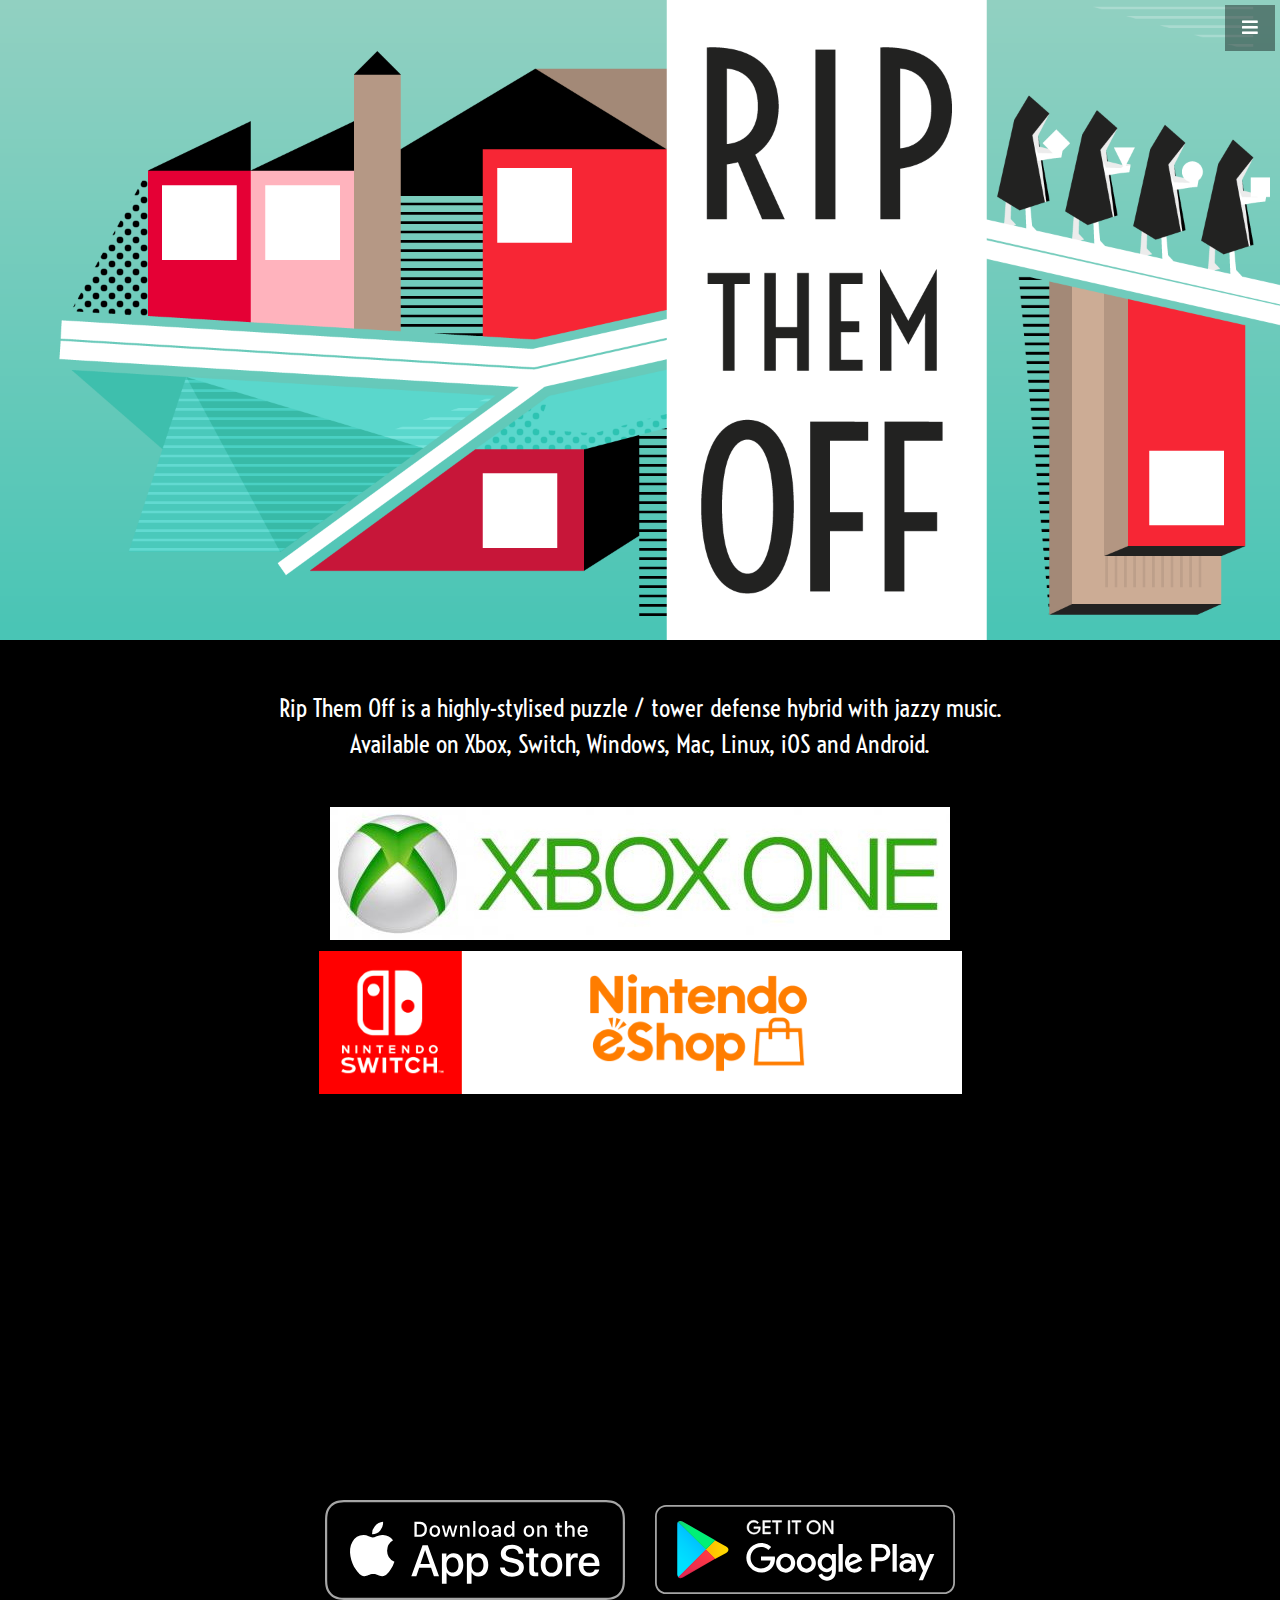
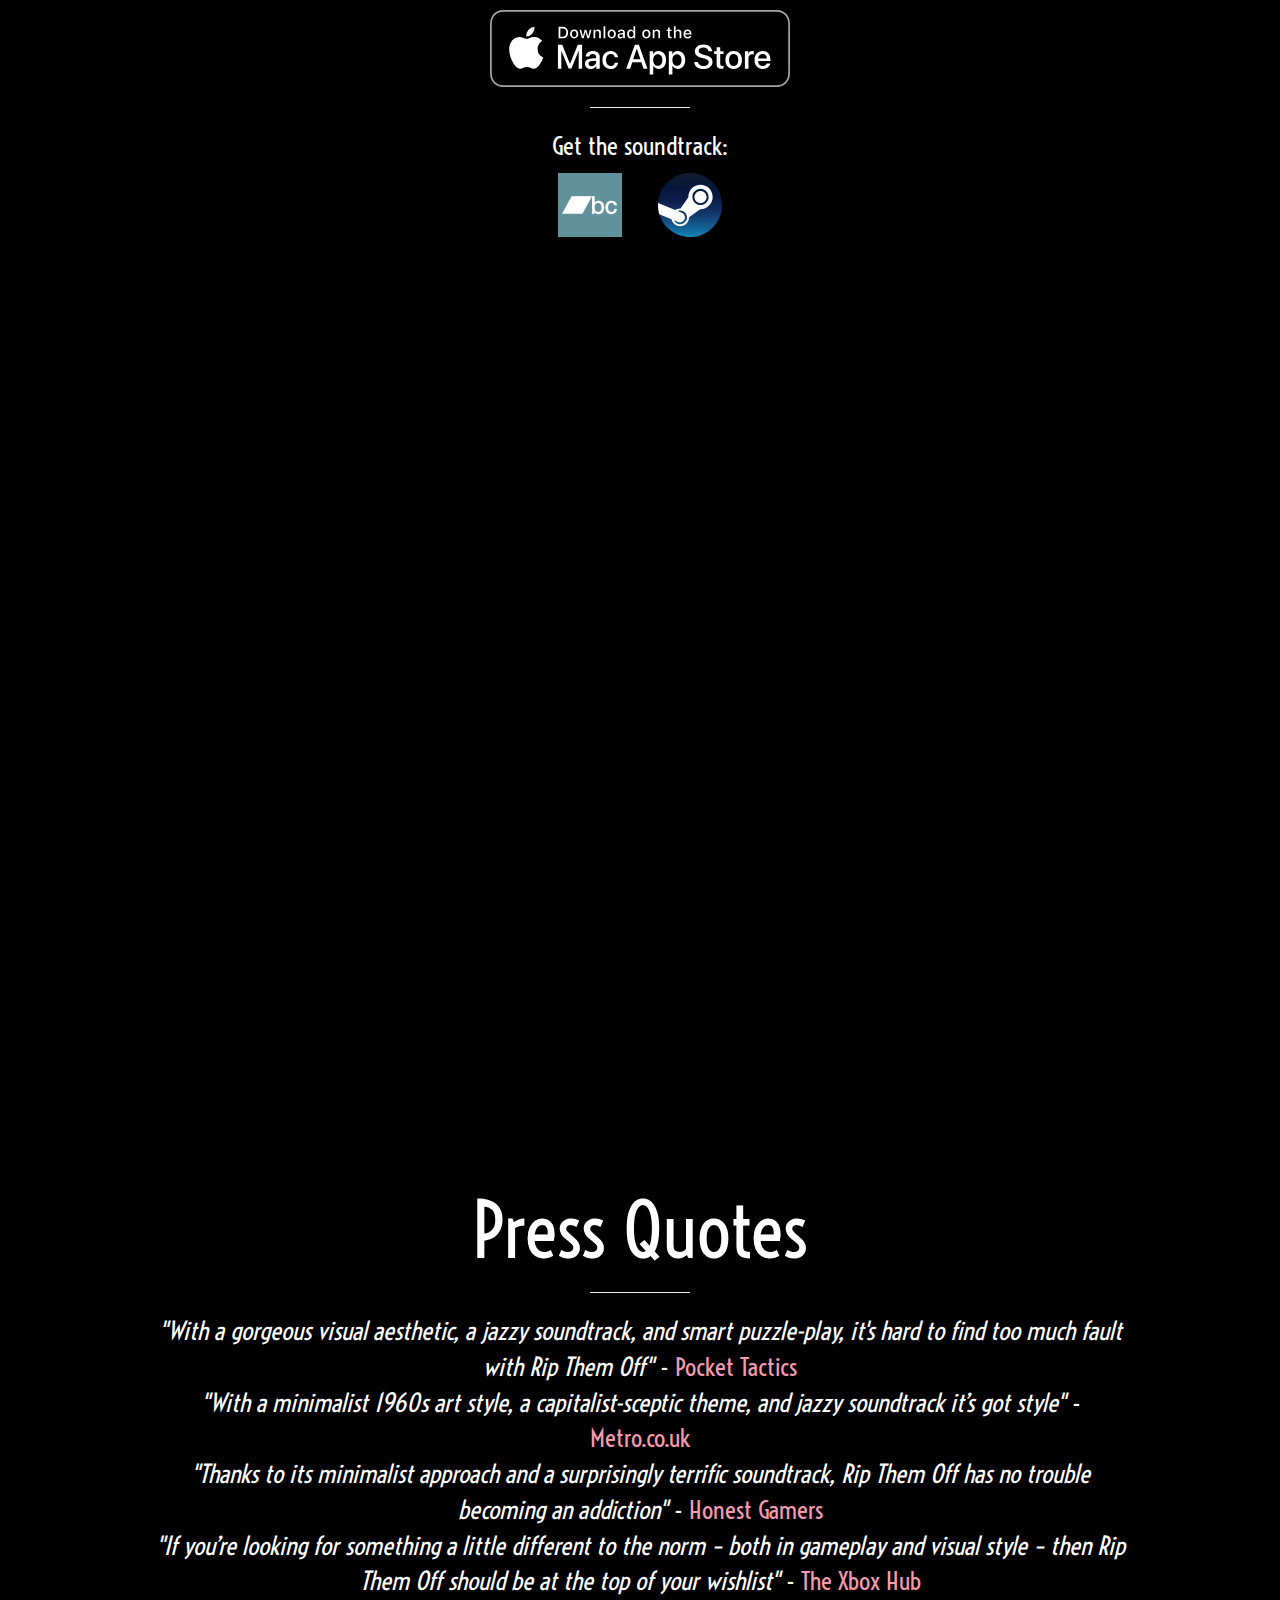
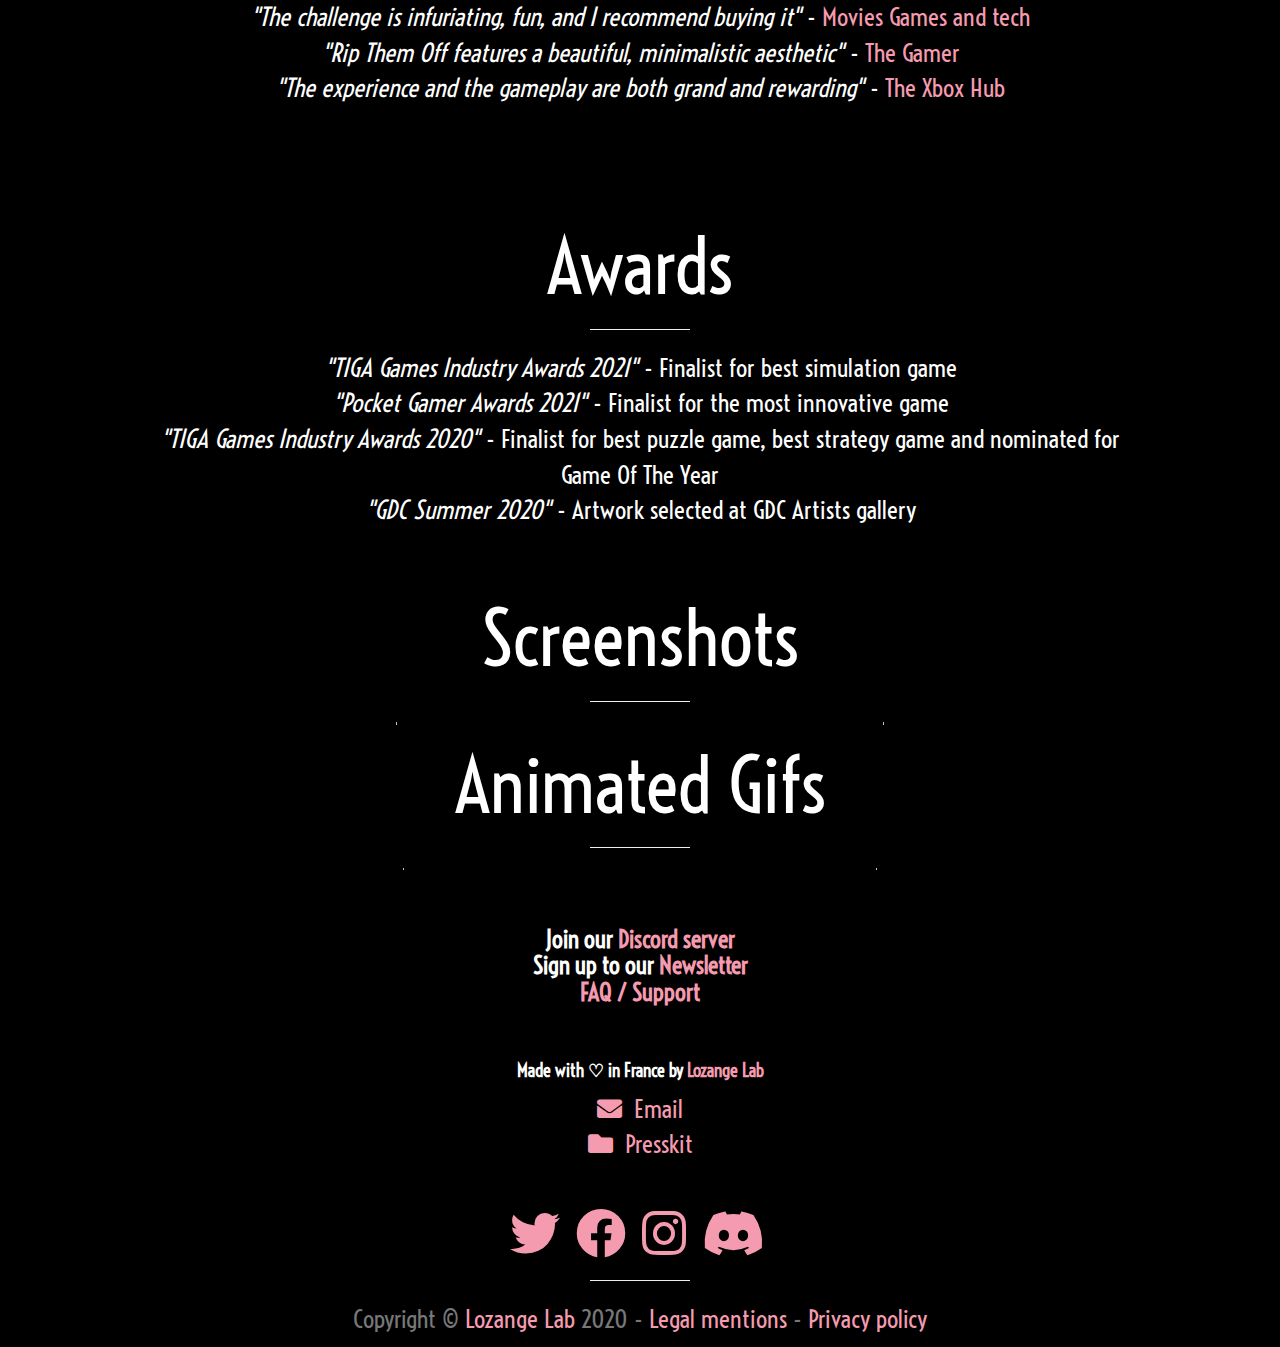
<file: index.html>
<!DOCTYPE html>
<html lang="en">
<head>
    <meta charset="utf-8">
    <meta http-equiv="X-UA-Compatible" content="IE=edge">
    <meta name="viewport" content="width=device-width, initial-scale=1">
    <meta name="description" content="">
    <meta name="author" content="Lozange Lab">
    <meta name="apple-itunes-app" content="app-id=1500176379">
    <title>Rip Them Off</title>
    <link href="css/bootstrap.min.css" rel="stylesheet">
    <link href="css/stylish-portfolio.css" rel="stylesheet">
    <meta name="twitter:card" content="summary_large_image">
    <meta name="twitter:site" content="@lozange_lab">
    <meta name="twitter:title" content="Rip Them Off">
    <meta name="twitter:description" content="A highly-stylised puzzle / tower defense hybrid with jazzy music!">
    <meta name="twitter:image" content="https://www.rip-them-off.com/img/RipThemOff-KeyArt.png">
    <link rel="icon" type="image/png" href="img/icon.png" />
    <!--[if IE]><link rel="shortcut icon" type="image/x-icon" href="img/icon.ico" /><![endif]-->
    <link href="https://use.fontawesome.com/releases/v5.0.4/css/all.css" rel="stylesheet">
    <link href="https://fonts.googleapis.com/css2?family=Voltaire&display=swap" rel="stylesheet">
    <!-- HTML5 Shim and Respond.js IE8 support of HTML5 elements and media queries -->
    <!-- WARNING: Respond.js doesn't work if you view the page via file:// -->
    <!--[if lt IE 9]>
        <script src="https://oss.maxcdn.com/libs/html5shiv/3.7.0/html5shiv.js"></script>
        <script src="https://oss.maxcdn.com/libs/respond.js/1.4.2/respond.min.js"></script>
    <![endif]-->
    <script type="application/ld+json">
	{
        "@context": "http://schema.org",
        "@type":"VideoGame",
        "name":"Rip Them Off",
        "description":"A highly-stylised puzzle / tower defense hybrid with jazzy music!",
        "genre":[
			"Puzzle",
			"Simulation"
			],
        "url":"https://www.rip-them-off.com",
        "image":"https://www.rip-them-off/img/RipThemOff-KeyArt.png",
        "screenshot":"https://www.rip-them-off/img/RipThemOff-Screenshot03.png",
        "contentRating":"PEGI 3+"
	}
    </script>
</head>
<body>
    <!-- Navigation -->
    <a id="menu-toggle" href="#" class="btn btn-dark btn-lg toggle"><i class="fa fa-bars"></i></a>
    <nav id="sidebar-wrapper">
        <ul class="sidebar-nav">
            <a id="menu-close" href="#" class="btn btn-light btn-lg pull-right toggle"><i class="fa fa-times"></i></a>
            <li class="sidebar-brand">
                <a href="#top" onclick=$("#menu-close").click();>Rip Them Off</a>
            </li>
            <li>
                <a href="#top" onclick=$("#menu-close").click();>Home</a>
            </li>
            <li>
                <a href="#about" onclick=$("#menu-close").click();>About</a>
            </li>
            <li>
                <a href="#trailer" onclick=$("#menu-close").click();>Trailer</a>
            </li>			
			<li>
                <a href="#quotes" onclick=$("#menu-close").click();>Press Quotes</a>
            </li>
			<li>
                <a href="#awards" onclick=$("#menu-close").click();>Awards</a>
            </li>
            <li>
                <a href="#screenshots" onclick=$("#menu-close").click();>Screenshots</a>
            </li>
            <li>
                <a href="#gifs" onclick=$("#menu-close").click();>Animated Gifs</a>
            </li>
			<li>
                <a href="https://docs.google.com/document/d/1bl_rtxJQR8_BScjhUF3trSKMMDIYBjc2KOGptr0VL7U/edit" target="_blank" onclick=$("#menu-close").click();>FAQ / Support</a>
            </li>
			<li>
                <a href="https://discord.gg/U4bv5WA" target="_blank" onclick=$("#menu-close").click();>Discord</a>
            </li>
            <li>
                <a href="#contact" onclick=$("#menu-close").click();>Contact</a>
            </li>
            <li>
                <a href="http://press.rip-them-off.com" onclick=$("#menu-close").click();>Presskit</a>
            </li>
        </ul>
    </nav>

    <!-- Header -->
    <header id="header">
        <div id="header-content"></div>
    </header>

    <!-- About -->
    <section id="about" class="about">
        <div class="container">			
            <div class="row">
                <div class="col-lg-12 text-center">
                    <p>
						Rip Them Off is a highly-stylised puzzle / tower defense hybrid with jazzy music.<br/>
						Available on Xbox, Switch, Windows, Mac, Linux, iOS and Android.
					</p>
					<br />
					<p>
                        <a href="https://www.microsoft.com/store/productid/9pg9c8rpb0gj"><img src="img/XboxOneLogo.jpg" alt="Xbox One" /></a>
                    </p>					
					<p>
                        <a href="https://www.nintendo.com/games/detail/rip-them-off-switch/"><img src="img/Nintendo_Switch_eShop.png" alt="Nintendo Switch eShop" /></a>
                    </p>					
					<p>
						<iframe src="https://store.steampowered.com/widget/1295860/" frameborder="0" width="646" height="190"></iframe>
					</p>
					<p>
						<iframe frameborder="0" src="https://itch.io/embed/728457?bg_color=000000&amp;fg_color=cccccc&amp;link_color=6dc096&amp;border_color=6f6f6f" width="552" height="167"><a href="https://lozange-lab.itch.io/rip-them-off">Rip Them Off by Lozange Lab</a></iframe>
					</p>
					<p>
						<a href="https://apps.apple.com/app/id1500176379"><img src="img/Download_on_the_App_Store.svg" width="300" alt="App Store" /></a>
						&nbsp;&nbsp;&nbsp;
						<a href="https://play.google.com/store/apps/details?id=com.lozangelab.ripthemoff"><img src="img/google-play-badge.svg" width="300", alt="Google Play" /></a>					
					</p>
					<p>
						<a href="https://apps.apple.com/app/id1527402564"><img src="img/Download_on_the_Mac_App_Store.svg" width="300" alt="Mac App Store" /></a>
					</p>
					<hr class="small">
					<p>
						Get the soundtrack:
					</p>
					<p>
						<a href="https://matloz.bandcamp.com/album/rip-them-off"><img src="img/bandcamp-button-square-green-64.png" width="64" alt="Bandcamp" /></a>&nbsp;&nbsp;&nbsp;&nbsp;&nbsp;&nbsp;<a href="https://store.steampowered.com/app/1428890/Rip_Them_Off_Soundtrack?utm_source=website_rto"><img src="img/Steam_icon_logo.svg" width="64" alt="Steam" /></a>
						<br /><br />
						<iframe style="border: 0; width: 600px; height: 120px;" src="https://bandcamp.com/EmbeddedPlayer/album=223850126/size=large/bgcol=ffffff/linkcol=0687f5/tracklist=false/artwork=small/transparent=true/" seamless><a href="https://matloz.bandcamp.com/album/rip-them-off">Rip Them Off by Mat Loz</a></iframe>
					</p>
				</div>
            </div>
        </div>
    </section>

    <!-- Trailer -->
    <section id="trailer" class="services">
        <div class="container">
            <div class="row">
                <div class="text-center">
					<div class="video-responsive">
						<iframe width="800" height="450" src="https://www.youtube.com/embed/QN8hNLO--So" title="Rip Them Off" frameborder="0" allow="accelerometer; autoplay; clipboard-write; encrypted-media; gyroscope; picture-in-picture; web-share" allowfullscreen></iframe>
					</div>
                </div>
            </div>
        </div>
    </section>
	
	<!-- Press Quotes -->
    <section id="quotes" class="quotes">
        <div class="container">			
            <div class="row">
                <div class="col-lg-10 col-lg-offset-1 text-center">
					<h2>Press Quotes</h2>
                    <hr class="small">
                    <div class="row">
						<i>"With a gorgeous visual aesthetic, a jazzy soundtrack, and smart puzzle-play, it's hard to find too much fault with Rip Them Off"</i> - <a href="https://www.pockettactics.com/rip-them-off/review">Pocket Tactics</a><br />						
						<i>"With a minimalist 1960s art style, a capitalist-sceptic theme, and jazzy soundtrack it’s got style"</i> - <a href="https://metro.co.uk/2020/10/12/best-new-mobile-games-on-ios-and-android-october-2020-round-up-13406272/">Metro.co.uk</a><br />
					<i>"Thanks to its minimalist approach and a surprisingly terrific soundtrack, Rip Them Off has no trouble becoming an addiction"</i> - <a href="https://www.honestgamers.com/15129/xbox-one/rip-them-off/review.html">Honest Gamers</a><br />						
						<i>"If you’re looking for something a little different to the norm – both in gameplay and visual style – then Rip Them Off should be at the top of your wishlist"</i> - <a href="https://www.thexboxhub.com/rip-them-off-with-stylish-new-tower-defense-experience-on-xbox-and-switch/">The Xbox Hub</a></br />
						<i>"The challenge is infuriating, fun, and I recommend buying it"</i> - <a href="https://moviesgamesandtech.com/2021/03/26/review-rip-them-off/">Movies Games and tech</a></br />
						<i>"Rip Them Off features a beautiful, minimalistic aesthetic"</i> - <a href="https://www.thegamer.com/rip-them-off-looking-for-ios-pc-beta-testers/">The Gamer</a><br />						
						<i>"The experience and the gameplay are both grand and rewarding"</i> - <a href="https://www.thexboxhub.com/rip-them-off-review/">The Xbox Hub</a>
					</div>
				</div>
            </div>
        </div>
    </section>
	
	<!-- Awards -->
    <section id="awards" class="awards">
        <div class="container">			
            <div class="row">
                <div class="col-lg-10 col-lg-offset-1 text-center">
					<h2>Awards</h2>
                    <hr class="small">
                    <div class="row">
						<i>"TIGA Games Industry Awards 2021"</i> - Finalist for best simulation game<br />
						<i>"Pocket Gamer Awards 2021"</i> - Finalist for the most innovative game<br />
						<i>"TIGA Games Industry Awards 2020"</i> - Finalist for best puzzle game, best strategy game and nominated for Game Of The Year<br />
						<i>"GDC Summer 2020"</i> - Artwork selected at GDC Artists gallery
					</div>
					
				</div>
            </div>
        </div>
    </section>	

    <!-- Screenshots -->
    <section id="screenshots" class="portfolio">
        <div class="container">
            <div class="row">
                <div class="col-lg-10 col-lg-offset-1 text-center">
                    <h2>Screenshots</h2>
                    <hr class="small">
                    <div class="row">                                                
                        <div class="col-md-6">
                            <div class="portfolio-item">
                                <img class="img-portfolio img-responsive lazy" data-original="img/Rip Them Off - Screenshot01.png">
                            </div>
                        </div>
						<div class="col-md-6">
                            <div class="portfolio-item">
                                <img class="img-portfolio img-responsive lazy" data-original="img/Rip Them Off - Screenshot02.png">
                            </div>
                        </div>
						<div class="col-md-6">
                            <div class="portfolio-item">
                                <img class="img-portfolio img-responsive lazy" data-original="img/Rip Them Off - Screenshot03.png">
                            </div>
                        </div>
                        <div class="col-md-6">
                            <div class="portfolio-item">
                                <img class="img-portfolio img-responsive lazy" data-original="img/Rip Them Off - Screenshot04.png">
                            </div>
                        </div>
						<div class="col-md-6">
                            <div class="portfolio-item">
                                <img class="img-portfolio img-responsive lazy" data-original="img/Rip Them Off - Screenshot05.png">
                            </div>
                        </div>
                        <div class="col-md-6">
                            <div class="portfolio-item">
                                <img class="img-portfolio img-responsive lazy" data-original="img/Rip Them Off - Screenshot06.png">
                            </div>
                        </div>                        
                    </div>
                </div>
            </div>
        </div>
    </section>	

    <section id="gifs" class="portfolio">
        <div class="container">
            <div class="row">
                <div class="col-lg-10 col-lg-offset-1 text-center">
                    <h2>Animated Gifs</h2>
                    <hr class="small">
						<div class="col-md-6">
                            <div class="portfolio-item">
                                <img class="img-portfolio img-responsive lazy" data-original="img/Rip_Them_Off_Gif01.gif">
                            </div>
						</div>
						<div class="col-md-6">
                            <div class="portfolio-item">
                                <img class="img-portfolio img-responsive lazy" data-original="img/Rip_Them_Off_Gif12.gif">
                            </div> 
						</div>
                        <div class="col-md-6">							
                            <div class="portfolio-item">
                                <img class="img-portfolio img-responsive lazy" data-original="img/Rip_Them_Off_Gif15.gif">
                            </div>
                        </div>						
						<div class="col-md-6">
                            <div class="portfolio-item">
                                <img class="img-portfolio img-responsive lazy" data-original="img/Rip_Them_Off_Gif13.gif">
                            </div> 
						</div>						
                    </div>
                </div>
            </div>
        </div>
    </section>
	    
	<br/>
		
    <!-- Footer -->
    <footer>
        <div class="container" id="contact">
            <div class="row">
                <div class="col-lg-10 col-lg-offset-1 text-center">
					<h3><strong>Join our <a href="https://discord.lozange-lab.com">Discord server</a></strong><br />
					<strong>Sign up to our <a href="https://newsletter.lozange-lab.com">Newsletter</a></strong><br />
					<strong><a href="https://docs.google.com/document/d/1bl_rtxJQR8_BScjhUF3trSKMMDIYBjc2KOGptr0VL7U/edit" target="_blank">FAQ / Support</a></strong></h3><br />
                    <h4><strong>Made with <span class="heart"> &#9825;</span> in France by <a href="http://www.lozange-lab.com">Lozange Lab</a></strong></h4>
                    <ul class="list-unstyled">
                        <li><a href="mailto:info@lozange-lab.com"><i class="fa fa-envelope fa"></i>&nbsp;&nbsp;Email</a></li>
                        <li><a href="http://press.rip-them-off.com"><i class="fa fa-folder fa"></i>&nbsp;&nbsp;Presskit</a></li>
                    </ul>
                    <br>
                    <ul class="list-inline">
                        <li>
                            <a href="https://twitter.com/lozange_lab"><i class="fab fa-twitter fa-2x"></i></a>
                        </li>
                        <li>
                            <a href="https://www.facebook.com/LozangeLab"><i class="fab fa-facebook fa-2x"></i></a>
                        </li>                   						
						<li>
							<a href="https://www.instagram.com/lozange.lab"><i class="fab fa-instagram fa-2x"></i></a>
						</li>
						<li>
							<a href="https://discord.gg/U4bv5WA"><i class="fab fa-discord fa-2x"></i></a>
						</li>
					</ul>
                    <hr class="small">
                    <p class="text-muted">Copyright &copy; <a href="http://www.lozange-lab.com">Lozange Lab</a> 2020  -  <a href="legal.html">Legal mentions</a>  -  <a href="PrivacyPolicy.html">Privacy policy</a></p>
                    </p>
                </div>
            </div>
        </div>
        <a id="to-top" href="#top" class="btn btn-dark btn-lg"><i class="fa fa-chevron-up fa-fw fa-1x"></i></a>
    </footer>
    <script src="js/jquery.js"></script>
    <script src="js/bootstrap.min.js"></script>
    <script src="js/jquery.lazyload.min.js"></script>
    <script>
        // lazy loading
        $(function ()
        {
            $("img.lazy").lazyload();
        });

        $("img.lazy").lazyload({
            threshold: 1000,
            effect: "fadeIn"
        });

        // Closes the sidebar menu
        $("#menu-close").click(function (e)
        {
            e.preventDefault();
            $("#sidebar-wrapper").toggleClass("active");
        });
        // Opens the sidebar menu
        $("#menu-toggle").click(function (e)
        {
            e.preventDefault();
            $("#sidebar-wrapper").toggleClass("active");
        });
        // Scrolls to the selected menu item on the page
        $(function ()
        {
            $('a[href*=#]:not([href=#],[data-toggle],[data-target],[data-slide])').click(function ()
            {
                if (location.pathname.replace(/^\//, '') == this.pathname.replace(/^\//, '') || location.hostname == this.hostname)
                {
                    var target = $(this.hash);
                    target = target.length ? target : $('[name=' + this.hash.slice(1) + ']');
                    if (target.length)
                    {
                        $('html,body').animate({
                            scrollTop: target.offset().top
                        }, 1000);
                        return false;
                    }
                }
            });
        });
        //#to-top button appears after scrolling
        var fixed = false;
        $(document).scroll(function ()
        {
            if ($(this).scrollTop() > 250)
            {
                if (!fixed)
                {
                    fixed = true;
                    $('#to-top').show("slow", function ()
                    {
                        $('#to-top').css({
                            position: 'fixed',
                            display: 'block'
                        });
                    });
                }
            } else
            {
                if (fixed)
                {
                    fixed = false;
                    $('#to-top').hide("slow", function ()
                    {
                        $('#to-top').css({
                            display: 'none'
                        });
                    });
                }
            }
        });

        (function (i, s, o, g, r, a, m)
        {
            i['GoogleAnalyticsObject'] = r; i[r] = i[r] || function ()
            {
                (i[r].q = i[r].q || []).push(arguments)
            }, i[r].l = 1 * new Date(); a = s.createElement(o),
                m = s.getElementsByTagName(o)[0]; a.async = 1; a.src = g; m.parentNode.insertBefore(a, m)
        })(window, document, 'script', 'https://www.google-analytics.com/analytics.js', 'ga');

        ga('create', 'UA-45862818-10', 'auto');
        ga('send', 'pageview');
    </script>
</body>
</html>
</file>
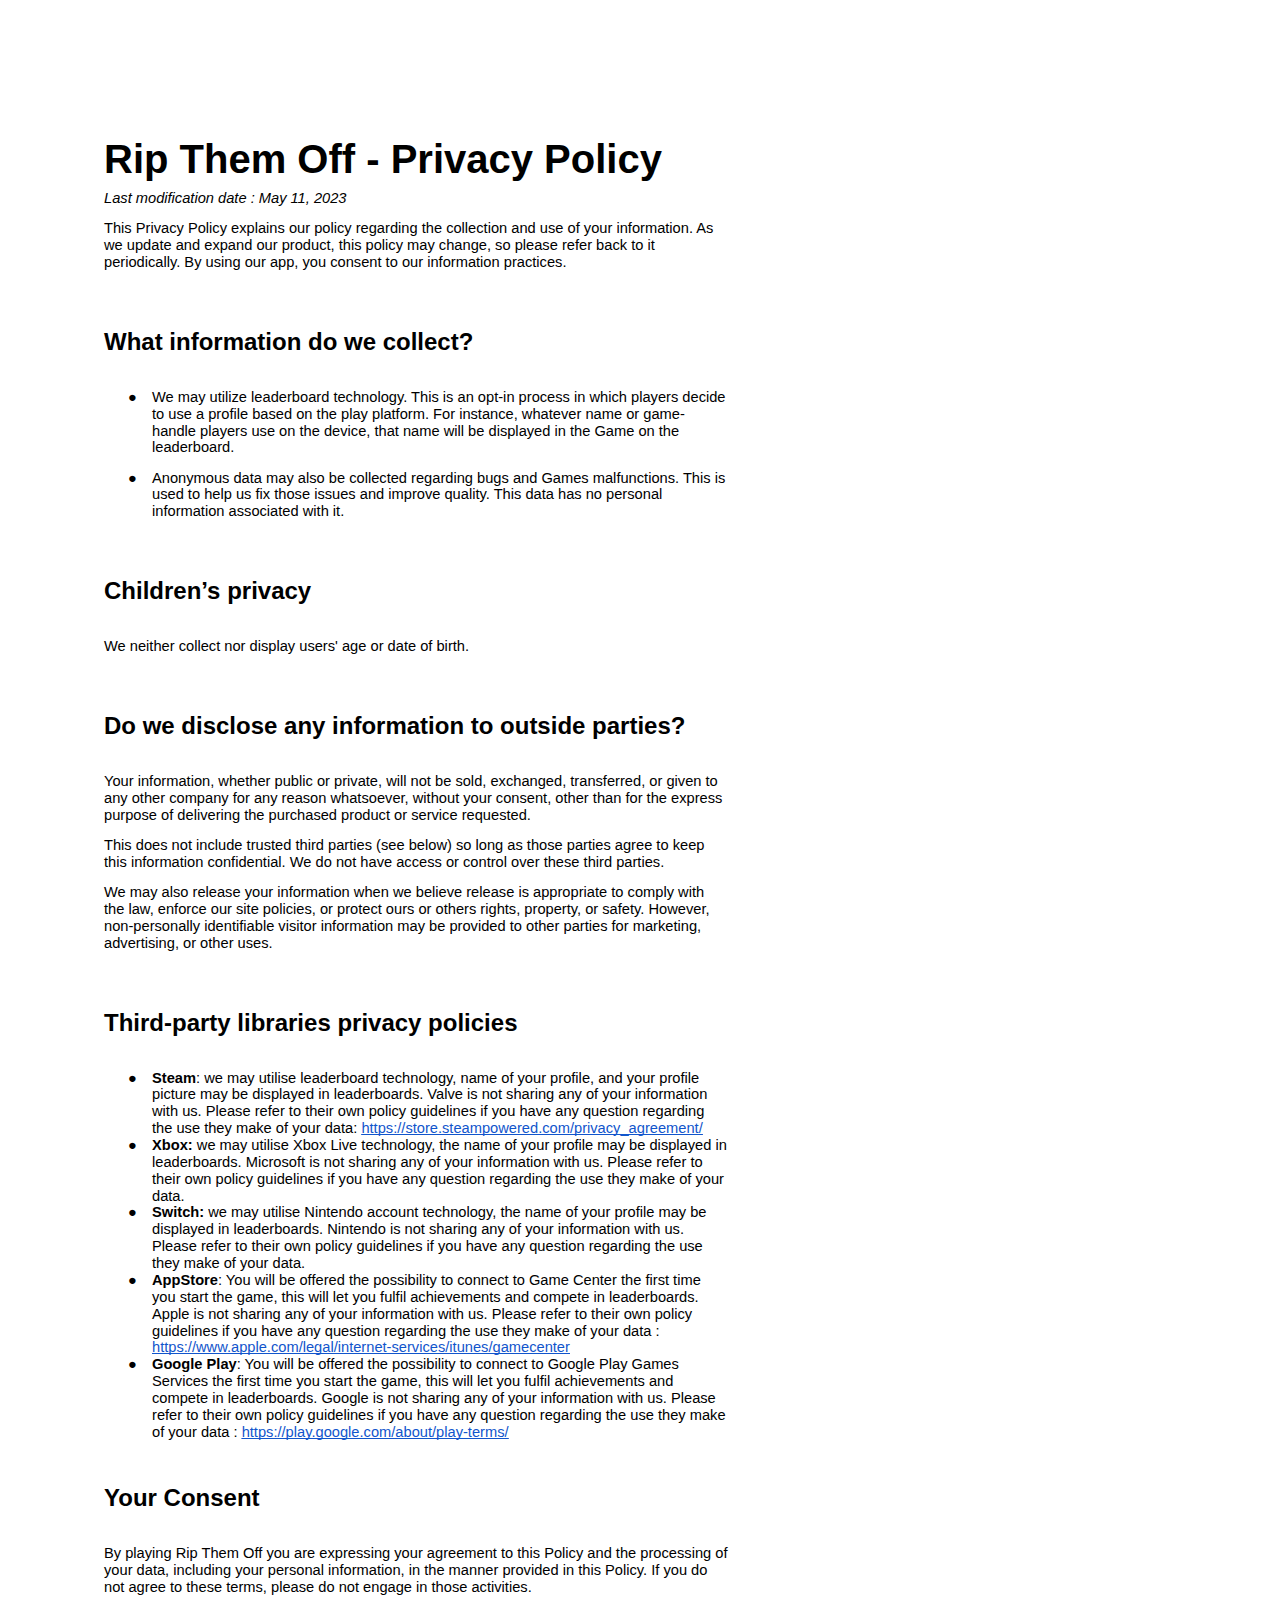
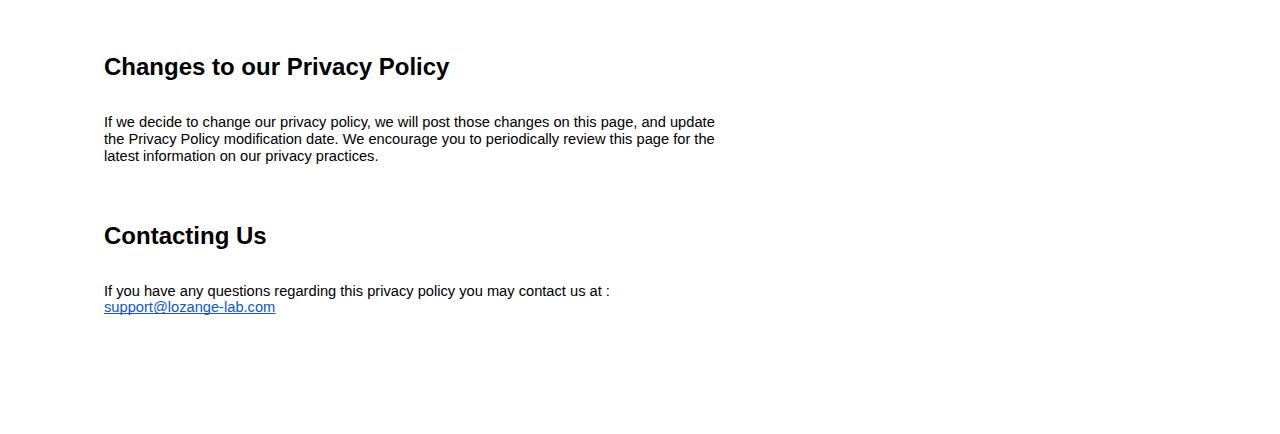
<file: PrivacyPolicy.html>
<html><head><meta content="text/html; charset=UTF-8" http-equiv="content-type"><style type="text/css">.lst-kix_37boah1u26-1>li:before{content:"\0025cb  "}.lst-kix_37boah1u26-3>li:before{content:"\0025cf  "}.lst-kix_37boah1u26-2>li:before{content:"\0025a0  "}.lst-kix_37boah1u26-5>li:before{content:"\0025a0  "}.lst-kix_37boah1u26-4>li:before{content:"\0025cb  "}ul.lst-kix_37boah1u26-5{list-style-type:none}ul.lst-kix_37boah1u26-6{list-style-type:none}ul.lst-kix_37boah1u26-7{list-style-type:none}ul.lst-kix_37boah1u26-8{list-style-type:none}ul.lst-kix_37boah1u26-1{list-style-type:none}ul.lst-kix_37boah1u26-2{list-style-type:none}ul.lst-kix_37boah1u26-3{list-style-type:none}ul.lst-kix_37boah1u26-4{list-style-type:none}.lst-kix_37boah1u26-0>li:before{content:"\0025cf  "}ul.lst-kix_37boah1u26-0{list-style-type:none}ul.lst-kix_hfi8k5oc83ix-6{list-style-type:none}ul.lst-kix_hfi8k5oc83ix-7{list-style-type:none}ul.lst-kix_hfi8k5oc83ix-4{list-style-type:none}ul.lst-kix_hfi8k5oc83ix-5{list-style-type:none}ul.lst-kix_hfi8k5oc83ix-8{list-style-type:none}ul.lst-kix_hfi8k5oc83ix-2{list-style-type:none}ul.lst-kix_hfi8k5oc83ix-3{list-style-type:none}ul.lst-kix_hfi8k5oc83ix-0{list-style-type:none}ul.lst-kix_hfi8k5oc83ix-1{list-style-type:none}.lst-kix_bsazso8hrype-0>li:before{content:"\0025cf  "}.lst-kix_bsazso8hrype-1>li:before{content:"\0025cb  "}.lst-kix_bsazso8hrype-4>li:before{content:"\0025cb  "}.lst-kix_bsazso8hrype-2>li:before{content:"\0025a0  "}.lst-kix_bsazso8hrype-3>li:before{content:"\0025cf  "}.lst-kix_hfi8k5oc83ix-2>li:before{content:"\0025a0  "}.lst-kix_bsazso8hrype-8>li:before{content:"\0025a0  "}.lst-kix_hfi8k5oc83ix-1>li:before{content:"\0025cb  "}.lst-kix_hfi8k5oc83ix-3>li:before{content:"\0025cf  "}ul.lst-kix_bsazso8hrype-7{list-style-type:none}ul.lst-kix_bsazso8hrype-8{list-style-type:none}.lst-kix_hfi8k5oc83ix-0>li:before{content:"\0025cf  "}.lst-kix_hfi8k5oc83ix-4>li:before{content:"\0025cb  "}.lst-kix_bsazso8hrype-5>li:before{content:"\0025a0  "}ul.lst-kix_bsazso8hrype-1{list-style-type:none}ul.lst-kix_bsazso8hrype-2{list-style-type:none}ul.lst-kix_bsazso8hrype-0{list-style-type:none}ul.lst-kix_bsazso8hrype-5{list-style-type:none}.lst-kix_bsazso8hrype-6>li:before{content:"\0025cf  "}ul.lst-kix_bsazso8hrype-6{list-style-type:none}ul.lst-kix_bsazso8hrype-3{list-style-type:none}.lst-kix_bsazso8hrype-7>li:before{content:"\0025cb  "}ul.lst-kix_bsazso8hrype-4{list-style-type:none}.lst-kix_hfi8k5oc83ix-8>li:before{content:"\0025a0  "}.lst-kix_hfi8k5oc83ix-6>li:before{content:"\0025cf  "}.lst-kix_hfi8k5oc83ix-5>li:before{content:"\0025a0  "}.lst-kix_hfi8k5oc83ix-7>li:before{content:"\0025cb  "}li.li-bullet-0:before{margin-left:-18pt;white-space:nowrap;display:inline-block;min-width:18pt}.lst-kix_37boah1u26-7>li:before{content:"\0025cb  "}.lst-kix_37boah1u26-6>li:before{content:"\0025cf  "}.lst-kix_37boah1u26-8>li:before{content:"\0025a0  "}ol{margin:0;padding:0}table td,table th{padding:0}.c8{margin-left:36pt;padding-top:0pt;padding-left:0pt;padding-bottom:0pt;line-height:1.15;orphans:2;widows:2;text-align:left}.c1{color:#000000;font-weight:700;text-decoration:none;vertical-align:baseline;font-size:18pt;font-family:"Arial";font-style:normal}.c2{color:#000000;font-weight:400;text-decoration:none;vertical-align:baseline;font-size:11pt;font-family:"Arial";font-style:normal}.c0{color:#000000;font-weight:700;text-decoration:none;vertical-align:baseline;font-size:36pt;font-family:"Arial";font-style:normal}.c16{color:#000000;text-decoration:none;vertical-align:baseline;font-size:11pt;font-family:"Arial";font-style:normal}.c7{padding-top:24pt;padding-bottom:10pt;line-height:1.15;text-align:center}.c3{padding-top:0pt;padding-bottom:10pt;line-height:1.15;text-align:left}.c11{padding-top:18pt;padding-bottom:10pt;line-height:1.15;text-align:left}.c5{text-decoration-skip-ink:none;-webkit-text-decoration-skip:none;color:#1155cc;text-decoration:underline}.c10{background-color:#ffffff;max-width:468pt;padding:72pt 72pt 72pt 72pt}.c12{color:inherit;text-decoration:inherit}.c15{padding:0;margin:0}.c14{margin-left:36pt;padding-left:0pt}.c6{font-weight:700}.c4{font-style:italic}.c9{font-size:30pt}.c13{page-break-after:avoid}.title{padding-top:24pt;color:#000000;font-weight:700;font-size:36pt;padding-bottom:6pt;font-family:"Arial";line-height:1.15;page-break-after:avoid;orphans:2;widows:2;text-align:left}.subtitle{padding-top:18pt;color:#666666;font-size:24pt;padding-bottom:4pt;font-family:"Georgia";line-height:1.15;page-break-after:avoid;font-style:italic;orphans:2;widows:2;text-align:left}li{color:#000000;font-size:11pt;font-family:"Arial"}p{margin:0;color:#000000;font-size:11pt;font-family:"Arial"}h1{padding-top:24pt;color:#000000;font-weight:700;font-size:24pt;padding-bottom:6pt;font-family:"Arial";line-height:1.15;page-break-after:avoid;orphans:2;widows:2;text-align:left}h2{padding-top:18pt;color:#000000;font-weight:700;font-size:18pt;padding-bottom:4pt;font-family:"Arial";line-height:1.15;page-break-after:avoid;orphans:2;widows:2;text-align:left}h3{padding-top:14pt;color:#000000;font-weight:700;font-size:14pt;padding-bottom:4pt;font-family:"Arial";line-height:1.15;page-break-after:avoid;orphans:2;widows:2;text-align:left}h4{padding-top:12pt;color:#000000;font-weight:700;font-size:12pt;padding-bottom:2pt;font-family:"Arial";line-height:1.15;page-break-after:avoid;orphans:2;widows:2;text-align:left}h5{padding-top:11pt;color:#000000;font-weight:700;font-size:11pt;padding-bottom:2pt;font-family:"Arial";line-height:1.15;page-break-after:avoid;orphans:2;widows:2;text-align:left}h6{padding-top:10pt;color:#000000;font-weight:700;font-size:10pt;padding-bottom:2pt;font-family:"Arial";line-height:1.15;page-break-after:avoid;orphans:2;widows:2;text-align:left}</style></head><body class="c10 doc-content"><p class="c7 title" id="h.4383uph7nevr"><span class="c9">Rip Them Off - Privacy Policy</span></p><p class="c3"><span class="c4">Last modification date : May 11, 2023</span></p><p class="c3"><span class="c2">This Privacy Policy explains our policy regarding the collection and use of your information. As we update and expand our product, this policy may change, so please refer back to it periodically. By using our app, you consent to our information practices.</span></p><h2 class="c11" id="h.d77m8ix49znx"><span class="c1">What information do we collect?</span></h2><ul class="c15 lst-kix_bsazso8hrype-0 start"><li class="c3 c14 li-bullet-0"><span class="c2">We may utilize leaderboard technology. This is an opt-in process in which players decide to use a profile based on the play platform. For instance, whatever name or game-handle players use on the device, that name will be displayed in the Game on the leaderboard.</span></li><li class="c3 c14 li-bullet-0"><span>Anonymous data may also be collected regarding bugs and Games malfunctions. This is used to help us fix those issues and improve quality. This data has no personal information associated with it. </span></li></ul><h2 class="c11" id="h.383yqea4xf38"><span>Children&rsquo;s privacy</span></h2><p class="c3"><span class="c2">We neither collect nor display users&#39; age or date of birth.</span></p><h2 class="c11" id="h.qag6zi5hgng7"><span class="c1">Do we disclose any information to outside parties?</span></h2><p class="c3"><span class="c2">Your information, whether public or private, will not be sold, exchanged, transferred, or given to any other company for any reason whatsoever, without your consent, other than for the express purpose of delivering the purchased product or service requested.</span></p><p class="c3"><span class="c2">This does not include trusted third parties (see below) so long as those parties agree to keep this information confidential. We do not have access or control over these third parties.</span></p><p class="c3"><span class="c2">We may also release your information when we believe release is appropriate to comply with the law, enforce our site policies, or protect ours or others rights, property, or safety. However, non-personally identifiable visitor information may be provided to other parties for marketing, advertising, or other uses.</span></p><h2 class="c11 c13" id="h.cgmdv4xf5k3d"><span class="c1">Third-party libraries privacy policies</span></h2><ul class="c15 lst-kix_37boah1u26-0 start"><li class="c8 li-bullet-0"><span class="c6">Steam</span><span>: we may utilise leaderboard technology, name of your profile, and your profile picture may be displayed in leaderboards. Valve is not sharing any of your information with us. Please refer to their own policy guidelines if you have any question regarding the use they make of your data: </span><span class="c5"><a class="c12" href="https://www.google.com/url?q=https://store.steampowered.com/privacy_agreement/&amp;sa=D&amp;source=editors&amp;ust=1684171545036436&amp;usg=AOvVaw3InWzcyGyT4s7mh3ZPZRhv">https://store.steampowered.com/privacy_agreement/</a></span></li><li class="c8 li-bullet-0"><span class="c6">Xbox: </span><span>we may utilise Xbox Live technology, the name of your profile may be displayed in leaderboards. Microsoft is not sharing any of your information with us. Please refer to their own policy guidelines if you have any question regarding the use they make of your data.</span></li><li class="c8 li-bullet-0"><span class="c6">Switch: </span><span class="c2">we may utilise Nintendo account technology, the name of your profile may be displayed in leaderboards. Nintendo is not sharing any of your information with us. Please refer to their own policy guidelines if you have any question regarding the use they make of your data.</span></li><li class="c8 li-bullet-0"><span class="c6">AppStore</span><span>: </span><span>You will be offered the possibility to connect to Game Center the first time you start the game, this will let you fulfil achievements and compete in leaderboards. Apple is not sharing any of your information with us. Please refer to their own policy guidelines if you have any question regarding the use they make of your data : </span><span class="c5"><a class="c12" href="https://www.google.com/url?q=https://www.apple.com/legal/internet-services/itunes/gamecenter&amp;sa=D&amp;source=editors&amp;ust=1684171545036942&amp;usg=AOvVaw3C4yFfdnYeJHfJArO3U4az">https://www.apple.com/legal/internet-services/itunes/gamecenter</a></span></li><li class="c8 li-bullet-0"><span class="c6">Google Play</span><span>: You will be offered the possibility to connect to Google Play Games Services the first time you start the game, this will let you fulfil achievements and compete in leaderboards. Google is not sharing any of your information with us. Please refer to their own policy guidelines if you have any question regarding the use they make of your data : </span><span class="c5"><a class="c12" href="https://www.google.com/url?q=https://play.google.com/about/play-terms/&amp;sa=D&amp;source=editors&amp;ust=1684171545037171&amp;usg=AOvVaw3HMaF2m5PZJmp6VOd52Hyw">https://play.google.com/about/play-terms/</a></span></li></ul><h2 class="c11" id="h.a7esphcdghbo"><span class="c1">Your Consent</span></h2><p class="c3"><span>By playing Rip Them Off you are expressing your agreement to this Policy and the processing of your data, including your personal information, in the manner provided in this Policy. If you do not agree to these terms, please do not engage in those activities.</span></p><h2 class="c11" id="h.253zuibkx1ye"><span class="c1">Changes to our Privacy Policy</span></h2><p class="c3"><span class="c2">If we decide to change our privacy policy, we will post those changes on this page, and update the Privacy Policy modification date. We encourage you to periodically review this page for the latest information on our privacy practices.</span></p><h2 class="c11" id="h.yp1vc8ihxrbe"><span class="c1">Contacting Us</span></h2><p class="c3"><span>If you have any questions regarding this privacy policy you may contact us at : </span><span class="c5"><a class="c12" href="mailto:support@lozange-lab.com">support@lozange-lab.com</a></span></p></body></html>
</file>
<file: css/stylish-portfolio.css>
/*!
 * Start Bootstrap - Stylish Portfolio (http://startbootstrap.com/)
 * Copyright 2013-2016 Start Bootstrap
 * Licensed under MIT (https://github.com/BlackrockDigital/startbootstrap/blob/gh-pages/LICENSE)
 */
 

html,
body {
    width: 100%;
	height: 100%;
    margin: 0;
    padding: 0;
	background-color: black;
	color: white;
	font-size: 1.25em;
}

h2 {
	font-size: 3.0em;
	font-style: bold;
}

@media only screen and (max-width: 768px) {
  h2 {
    font-size: 2.0em;
  }
  body {    
	font-size: 1.0em;
  }
}

@media only screen and (max-width: 320px) {
  h2 {
    font-size: 1.8em;
  }
  body {    
	font-size: 0.8em;
  }
}

body {
    font-family: 'Voltaire', sans-serif;
}

a {
	color: #F59BAF;
}

.text-vertical-center {
    display: table-cell;
    text-align: center;
    vertical-align: middle;
}

    .text-vertical-center h1 {
        margin: 0;
        padding: 0;
        font-size: 4.5em;
        font-weight: 700;
    }

.btn-dark {
    border-radius: 0;
    color: #fff;
    background-color: rgba(0,0,0,0.4);
}

    .btn-dark:hover,
    .btn-dark:focus,
    .btn-dark:active {
        color: #fff;
        background-color: rgba(0,0,0,0.7);
    }

.btn-light {
    border-radius: 0;
    color: #333;
    background-color: rgb(255,255,255);
}

    .btn-light:hover,
    .btn-light:focus,
    .btn-light:active {
        color: #333;
        background-color: rgba(255,255,255,0.8);
    }

hr.small {
    max-width: 100px;
}

#sidebar-wrapper {
    z-index: 1000;
    position: fixed;
    right: 0;
    width: 250px;
    height: 100%;
    transform: translateX(250px);
    overflow-y: auto;
    background: #222;
    -webkit-transition: all 0.4s ease 0s;
    -moz-transition: all 0.4s ease 0s;
    -ms-transition: all 0.4s ease 0s;
    -o-transition: all 0.4s ease 0s;
    transition: all 0.4s ease 0s;
}

.sidebar-nav {
    position: absolute;
    top: 0;
    width: 250px;
    margin: 0;
    padding: 0;
    list-style: none;
}

    .sidebar-nav li {
        text-indent: 20px;
        line-height: 40px;
    }

        .sidebar-nav li a {
            display: block;
            text-decoration: none;
            color: #fff;
        }

            .sidebar-nav li a:hover {
                text-decoration: none;
                color: #fff;
                background: rgba(255,255,255,0.2);
            }

            .sidebar-nav li a:active,
            .sidebar-nav li a:focus {
                text-decoration: none;
            }

    .sidebar-nav > .sidebar-brand {
        height: 55px;
        font-size: 28px;
        line-height: 55px;
    }

        .sidebar-nav > .sidebar-brand a {
            color: #fff;
        }

            .sidebar-nav > .sidebar-brand a:hover {
                color: #999;
                background: none;
            }

#menu-toggle {
    z-index: 1;
    position: fixed;
    top: 0;
    right: 0;
}

#sidebar-wrapper.active {
    right: 250px;
    width: 250px;
    -webkit-transition: all 0.4s ease 0s;
    -moz-transition: all 0.4s ease 0s;
    -ms-transition: all 0.4s ease 0s;
    -o-transition: all 0.4s ease 0s;
    transition: all 0.4s ease 0s;
}

.toggle {
    margin: 5px 5px 0 0;
}

#header {
    background-image: url(../img/RipThemOff-KeyArt.png);
    background-repeat: no-repeat;
    background-size: cover;
    background-position: center;
    position: relative;
    width: 100%;
    padding-bottom: 50%;
}

#header-content {
    display: -webkit-box;
    display: -moz-box;
    display: -ms-flexbox;
    display: -moz-flex;
    display: -webkit-flex;
    display: flex;
    -webkit-flex-direction: column;
    -ms-flex-direction: column;
    flex-direction: column;
    -webkit-justify-content: center;
    justify-content: center;
    position: absolute;
    width: 55%;
    padding-left: 2%;
    padding-top: 20%;
    text-align: center;
    color: white;
    font-size: 1.5vw;
}

    #header-content p {
        margin-bottom: 1.5em
    }

.about {
    padding: 50px 0;
}
.awards {
    padding: 50px 0;
}
.quotes {
    padding: 50px 0;
}
.img-portfolio {
    margin: 0 auto;
}

.call-to-action {
    padding: 50px 0;
}

    .call-to-action .btn {
        margin: 10px;
    }


#to-top {
    display: none;
    position: fixed;
    bottom: 5px;
    right: 5px;
}

.video-responsive { 
overflow:hidden; 
padding-bottom:56.25%; 
position:relative; 
height:0;
}

.video-responsive iframe {
left:0; 
top:0; 
height:100%;
width:100%;
position:absolute;
}
</file>
